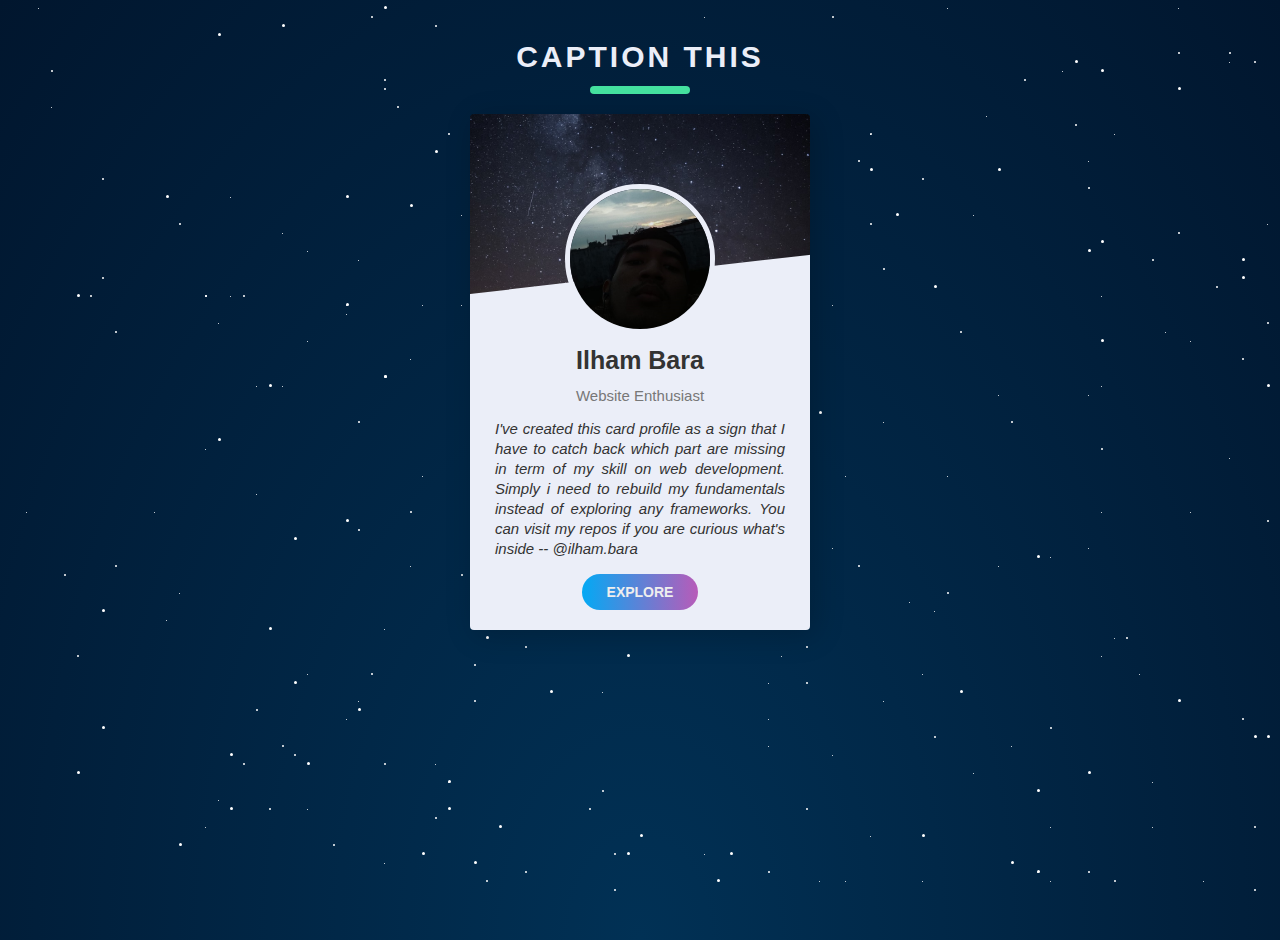
<file: index.html>
<!DOCTYPE html>
<html lang="en">

<head>
    <meta charset="UTF-8">
    <meta name="viewport" content="width=device-width, initial-scale=1.0">
    <title>Card Profile -- @ilham.bara</title>
    <link rel="stylesheet" href="css/style.css">
    <link rel="stylesheet" href="css/star.css">
</head>

<body>
    <h1 class="heading">Caption This</h1>
    <div class="card-wrapper">
        <div class="card">
            <img src="img/bg-night.jpg" alt="card bg" class="card-img">
            <img src="img/ez-profile.jpeg" alt="profile" class="profile-img">
            <h1>Ilham Bara</h1>
            <p class="job-tittle">Website Enthusiast</p>
            <p class="about">I've created this card profile as a sign that I have to catch back which part are
                missing in term of my skill on web development. Simply i need to rebuild my fundamentals instead of
                exploring any frameworks. You can visit my repos if you are curious what's inside -- @ilham.bara</p>
            <a href="https://github.com/ilhambara/" class="btn">Explore</a>
        </div>
    </div>
</body>

<script src="script.js"></script>

</html>
</file>
<file: css/style.css>
* {
    margin: 0;
    padding: 0;
    box-sizing: border-box;
}

html {
    font-size: 10px;
    font-family: "Roboto", sans-serif;
}

body {
    max-width: 100vw;
    height: 100vh;
    overflow-y: hidden;
    background: radial-gradient(ellipse at bottom, #013155 0%, #01162e 100%);
}

.heading {
    text-transform: uppercase;
    font-size: 3rem;
    letter-spacing: 3px;
    margin: 4rem 0;
    text-align: center;
    color: #ebeef8;
    position: relative;
}

.heading::after {
    content: "";
    width: 10rem;
    height: .8rem;
    background-color: #45e19f;
    position: absolute;
    bottom: -2rem;
    left: 50%;
    transform: translateX(-50%);
    border-radius: 2rem;
}

.card-wrapper {
    display: flex;
    align-items: center;
    justify-content: center;
}

.card {
    width: 34rem;
    background-color: #ebeef8;
    display: flex;
    flex-direction: column;
    align-items: center;
    justify-content: center;
    padding-bottom: 1rem;
    box-shadow: .5rem .5rem 3rem rgba(0, 0, 0, 0.2);
    border-radius: 6px 6px 4px 4px;
    z-index: 1;
}

.card-img {
    width: 100%;
    height: 18rem;
    object-fit: cover;
    border-radius: 4px 4px 0 0;
    -webkit-clip-path: polygon(0 0, 101% 0, 100% 78%, 0% 100%);
    clip-path: polygon(0 0, 101% 0, 101% 78%, 0% 100%);
}

.profile-img {
    width: 15rem;
    height: 15rem;
    object-fit: cover;
    border-radius: 50%;
    margin-top: -11rem;
    z-index: 999;
    border: 0.5rem solid #ebeef8;
}

.profile-img:hover {
    transform: scale(1.1);
    transition: all .3s ease-in-out;
    cursor: pointer;
}

.card h1 {
    font-size: 2.5rem;
    color: #333;
    margin: 1.2rem 0;
}

.job-tittle {
    color: #777;
    font-size: 1.5rem;
    font-weight: 300;
}

.about {
    font-size: 1.5rem;
    line-height: 2rem;
    margin: 1.5rem 2.5rem;
    font-style: italic;
    text-align: justify;
    color: #333;
}

a {
    color: #fff;
    text-decoration: none;
}

.card .btn {
    padding: 1rem 2.5rem;
    background: linear-gradient(90deg, #03a9f4, #f441a5, #f441a5, #03a9f4);
    background-size: 400%;
    border-radius: 2rem;
    margin-bottom: 1rem;
    text-transform: uppercase;
    color: #eee;
    font-size: 1.4rem;
    font-weight: bold;
    transition: all .5s;
}

.card .btn:hover {
    animation: animate 5s linear infinite;
}

@keyframes animate {
    0% {
        background-position: 0%;
    }

    100% {
        background-position: 400%;
    }
}
</file>
<file: css/star.css>
.star {
    position: absolute;
    background: white;
    border-radius: 50px;
    animation: move;
    animation-iteration-count: infinite;
    animation-timing-function: linear;
}

.type-1 {
    width: 1px;
    height: 1px;
}

.type-2 {
    width: 2px;
    height: 2px;
}

.type-3 {
    width: 3px;
    height: 3px;
}

@keyframes move {
    0% {
        transform: translateY(0);
    }

    100% {
        transform: translateY(-1000px);
    }
}
</file>
